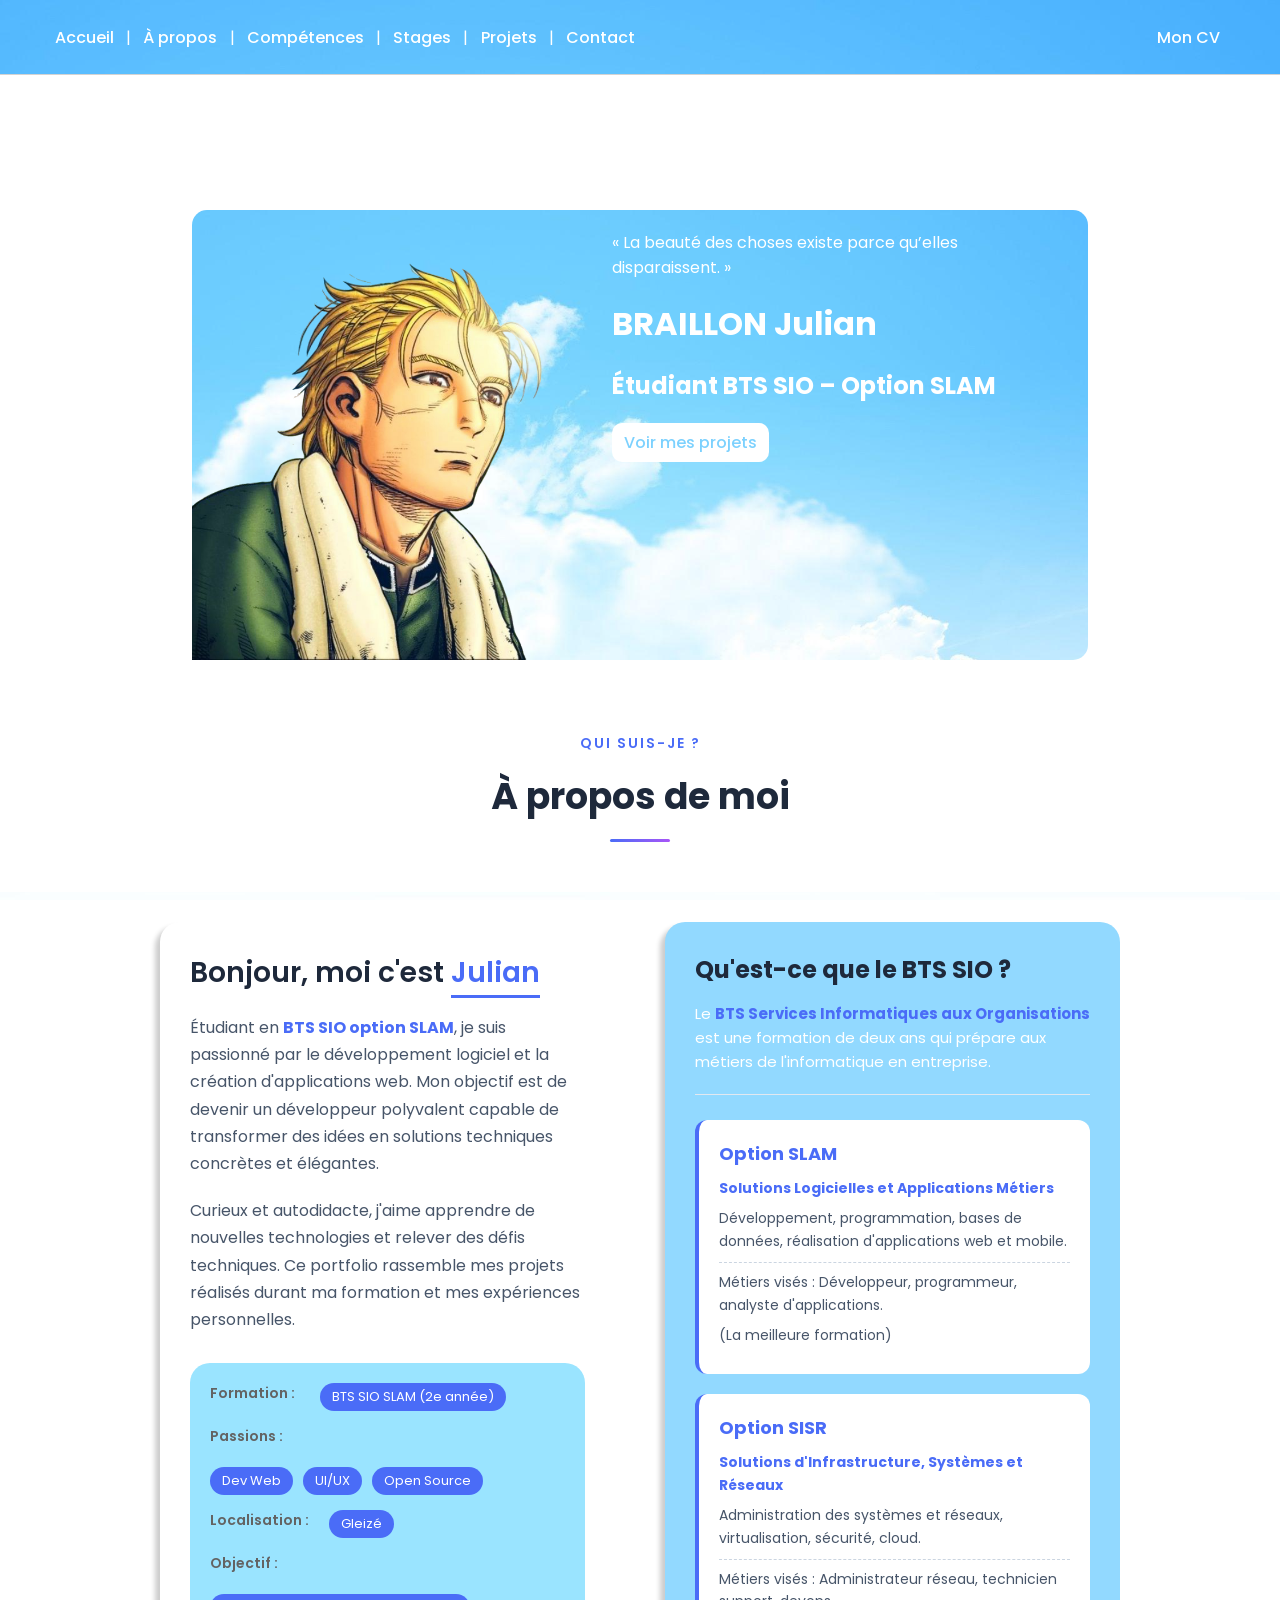
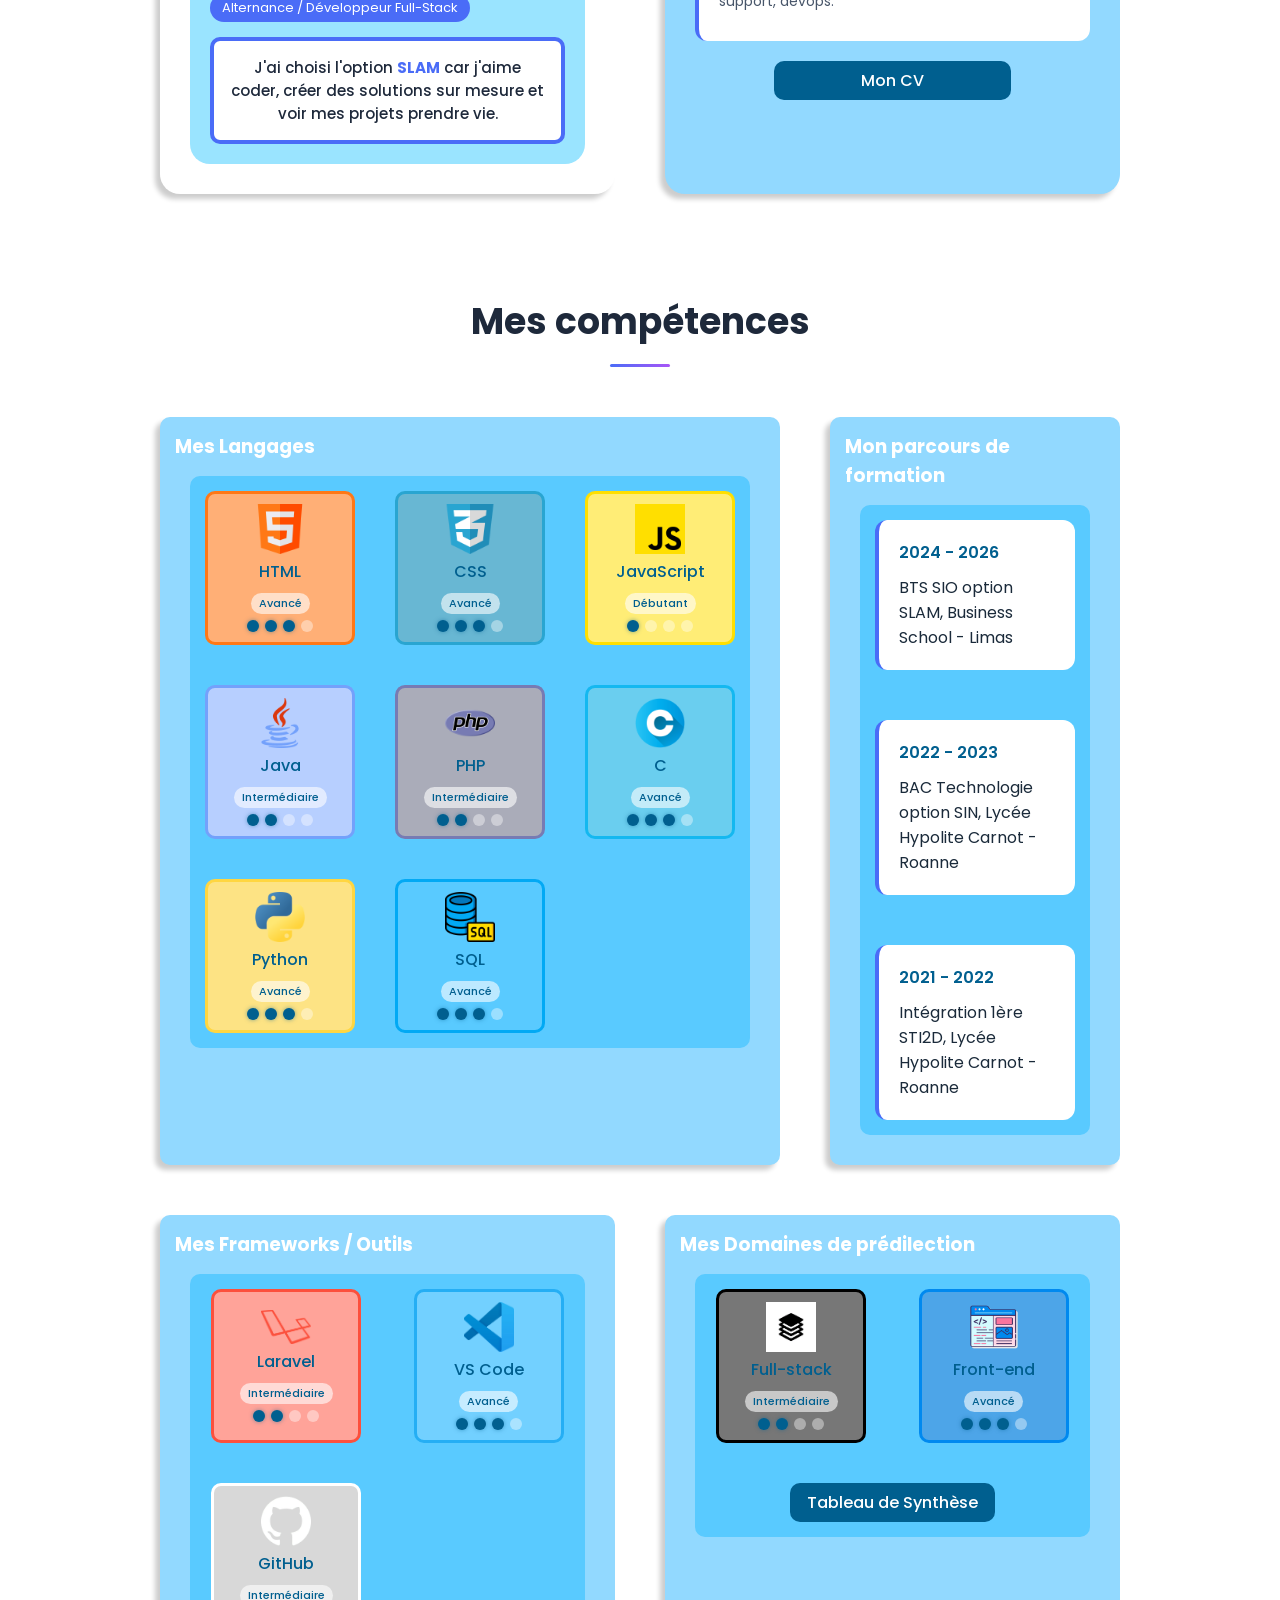
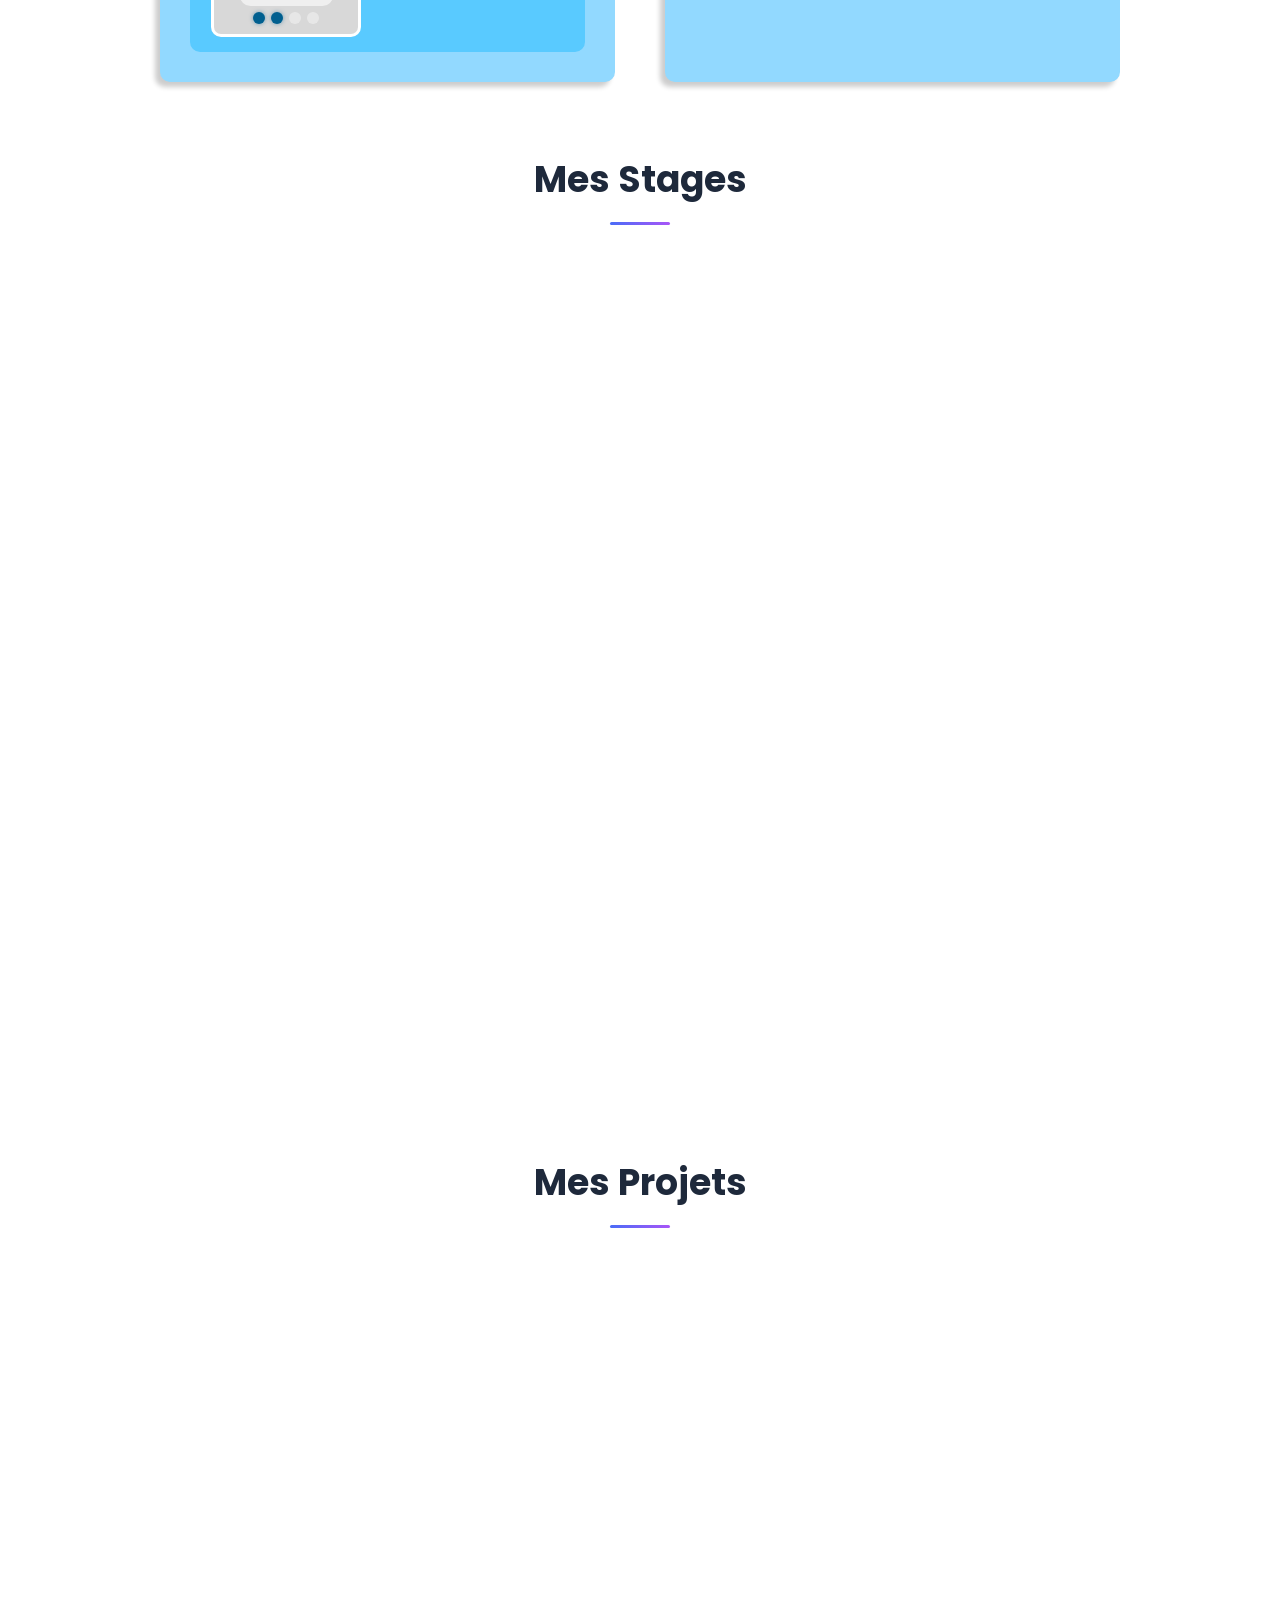
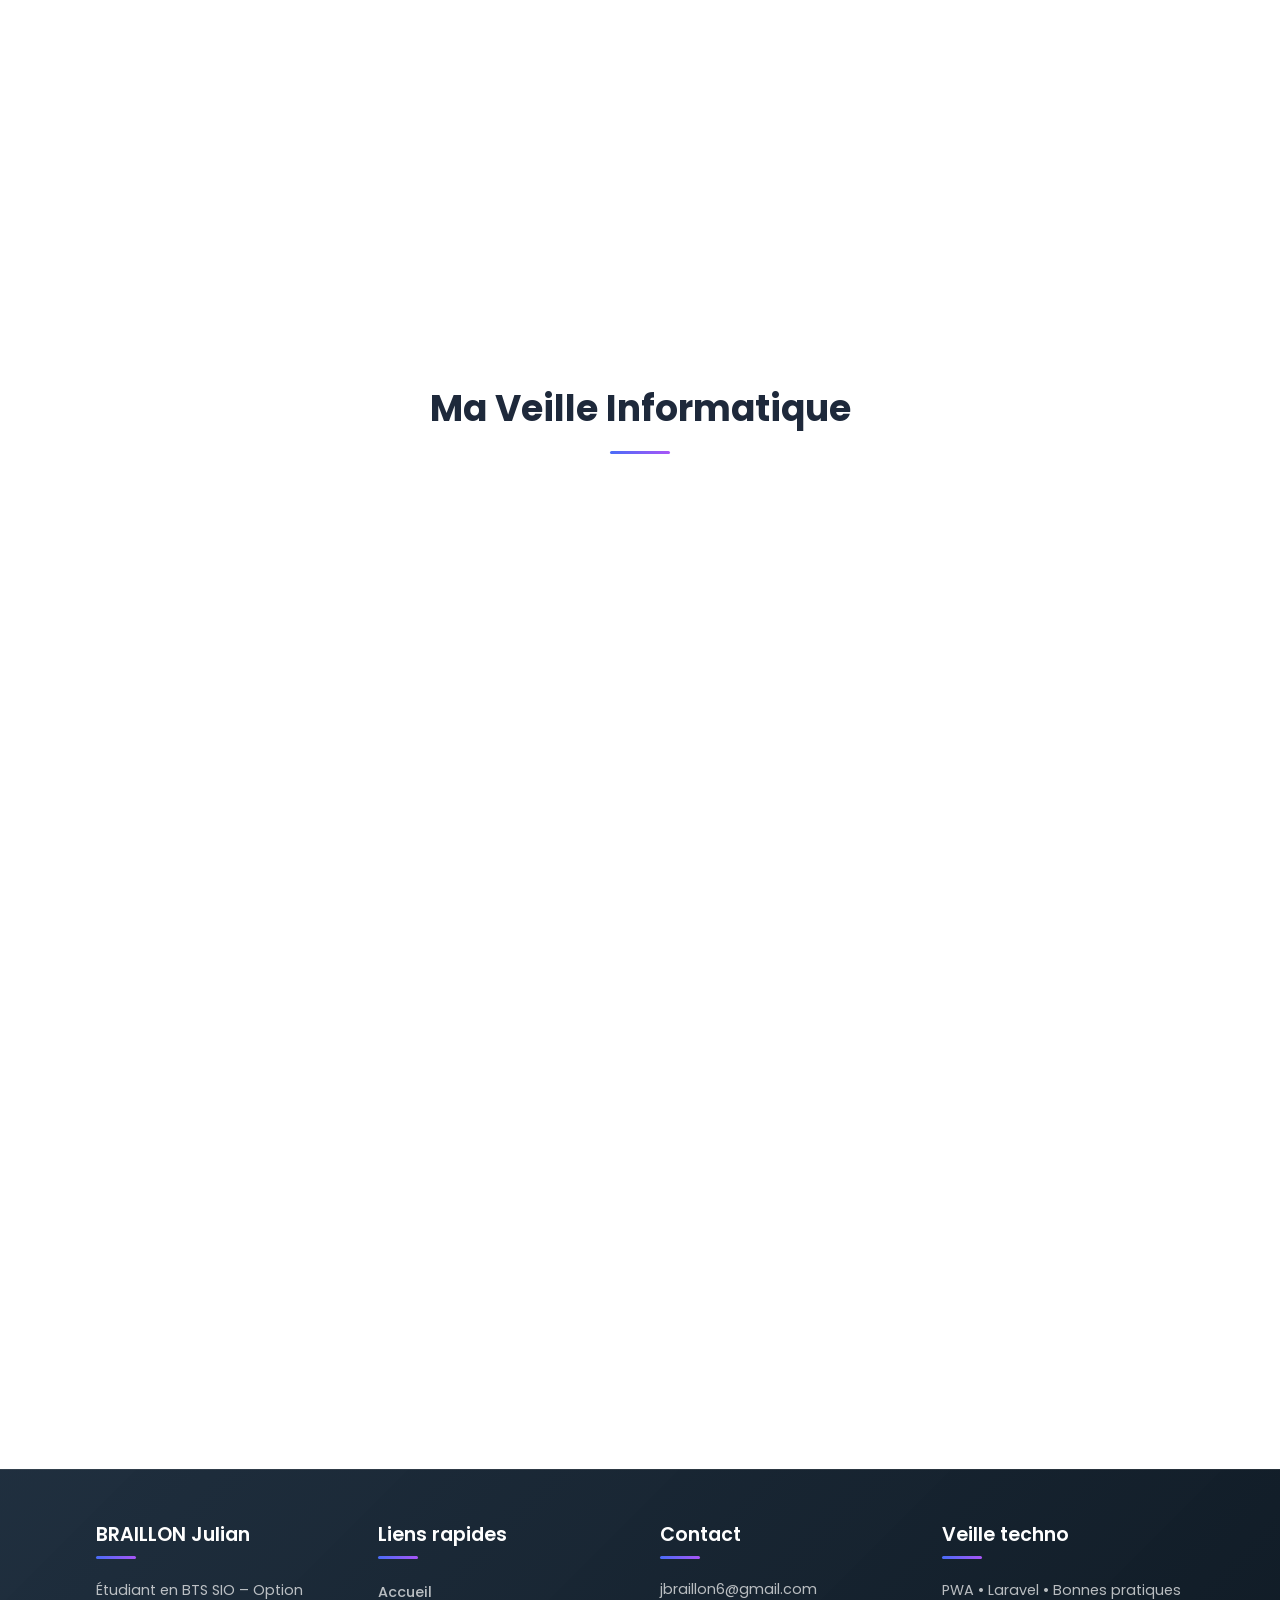
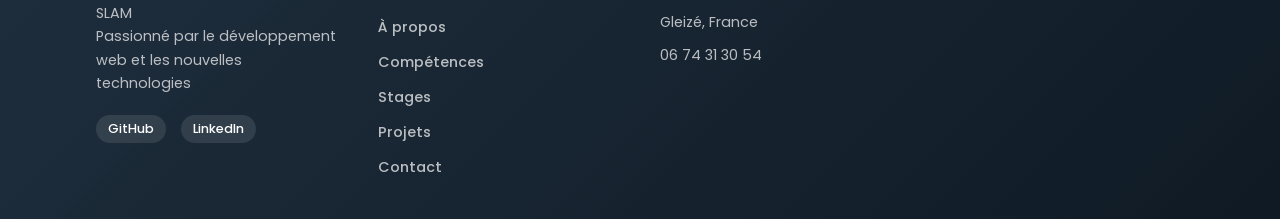
<file: index.html>
<!DOCTYPE html>
<html lang="fr">

<head>
    <meta charset="UTF-8">
    <meta name="viewport" content="width=device-width, initial-scale=1.0">
    <link rel="stylesheet" href="style.css">
    <title>Accueil - Mon Portfolio</title>
</head>
<header>
    <div class="header-div">
        <a href="#section1">Accueil</a>
        <p>|</p>
        <a href="#section2">À propos</a>
        <p>|</p>
        <a href="#section3">Compétences</a>
        <p>|</p>
        <a href="#section4">Stages</a>
        <p>|</p>
        <a href="#section5">Projets</a>
        <p>|</p>
        <a href="#section6">Contact</a>
    </div>
    <div>
        <a href="cv.html" class="CV">Mon CV</a>
    </div>
</header>

<body>
    <div class="div-1" id="section1">
        <div class="div-1-1">
            <img src="img\thorfinn.png" alt="photo de profil" class="thorfinn">
        </div>
        <div class="div-1-2">
            <p>« La beauté des choses existe parce qu’elles disparaissent. »</p>
            <h1>BRAILLON Julian</h1>
            <h2>Étudiant BTS SIO – Option SLAM</h2>
            <a href="#section5">Voir mes projets</a>
        </div>
    </div>
    <section id="a-propos" class="about-section">
        <div class="about-container">
            <div class="section-header">
                <span class="section-badge">Qui suis-je ?</span>
                <h2 class="section-title">À propos de moi</h2>
                <div class="section-divider"></div>
            </div>
        </div>
    </section>
    <div class="div-2" id="section2">
        <div class="div-2-1">
            <div class="about-content">
                <div class="about-text">
                    <h3 class="about-greeting">Bonjour, moi c'est <span class="highlight">Julian</span></h3>
                    <p class="about-description">
                        Étudiant en <strong>BTS SIO option SLAM</strong>, je suis passionné par le développement
                        logiciel
                        et la création d'applications web. Mon objectif est de devenir un développeur polyvalent
                        capable
                        de transformer des idées en solutions techniques concrètes et élégantes.
                    </p>
                    <p class="about-description">
                        Curieux et autodidacte, j'aime apprendre de nouvelles technologies et relever des défis
                        techniques.
                        Ce portfolio rassemble mes projets réalisés durant ma formation et mes expériences
                        personnelles.
                    </p>
                    <div class="about-tags">
                        <div class="tag-group">
                            <span class="tag-label">Formation :</span>
                            <span class="tag-value">BTS SIO SLAM (2e année)</span>
                        </div>
                        <div class="tag-group">
                            <span class="tag-label">Passions :</span>
                            <div class="tag-chips">
                                <span>Dev Web</span>
                                <span>UI/UX</span>
                                <span>Open Source</span>
                            </div>
                        </div>
                        <div class="tag-group">
                            <span class="tag-label">Localisation :</span>
                            <span class="tag-value">Gleizé</span>
                        </div>
                        <div class="tag-group">
                            <span class="tag-label">Objectif :</span>
                            <span class="tag-value">Alternance / Développeur Full-Stack</span>
                        </div>
                        <p class="bts-conclusion">
                            J'ai choisi l'option <strong>SLAM</strong> car j'aime coder, créer des solutions sur mesure
                            et voir mes projets prendre vie.
                        </p>
                    </div>
                </div>
                <div class="bts-card">
                    <h3 class="bts-title">Qu'est-ce que le BTS SIO ?</h3>
                    <p class="bts-description">
                        Le <strong>BTS Services Informatiques aux Organisations</strong> est une formation de deux
                        ans
                        qui prépare aux métiers de l'informatique en entreprise.
                    </p>
                    <div class="bts-options">
                        <div class="option option-slam">
                            <h4>Option SLAM</h4>
                            <p><strong>Solutions Logicielles et Applications Métiers</strong></p>
                            <p>Développement, programmation, bases de données, réalisation d'applications web et
                                mobile.</p>
                            <p class="option-metiers">Métiers visés : Développeur, programmeur, analyste
                                d'applications.</p>
                            <p>(La meilleure formation)</p>
                        </div>
                        <div class="option option-sisr">
                            <h4>Option SISR</h4>
                            <p><strong>Solutions d'Infrastructure, Systèmes et Réseaux</strong></p>
                            <p>Administration des systèmes et réseaux, virtualisation, sécurité, cloud.</p>
                            <p class="option-metiers">Métiers visés : Administrateur réseau, technicien support,
                                devops.</p>
                        </div>
                        <a href="cv.html" style="margin-inline: center;">Mon CV</a>
                    </div>
                </div>
            </div>
        </div>
    </div>
    <div class="div-3" id="section3">
        <div class="div-3-1">
            <div class="section-header">
                <h2 class="section-title">Mes compétences</h2>
                <div class="section-divider"></div>
            </div>
            <div class="div-3-1-1">
                <div class="container">
                    <h3>Mes Langages</h3>
                    <div class="div-3-1-x">
                        <div class="div-3-1-x-x" id="html">
                            <img src="icons/html.png" class="icon" alt="HTML5">
                            <span>HTML</span>
                            <div class="skill-level">
                                <span class="level-label">Avancé</span>
                                <div class="level-dots">
                                    <span class="dot filled"></span>
                                    <span class="dot filled"></span>
                                    <span class="dot filled"></span>
                                    <span class="dot"></span>
                                </div>
                            </div>
                        </div>
                        <div class="div-3-1-x-x" id="css">
                            <img src="icons/text.png" class="icon" alt="CSS3">
                            <span>CSS</span>
                            <div class="skill-level">
                                <span class="level-label">Avancé</span>
                                <div class="level-dots">
                                    <span class="dot filled"></span>
                                    <span class="dot filled"></span>
                                    <span class="dot filled"></span>
                                    <span class="dot"></span>
                                </div>
                            </div>
                        </div>
                        <div class="div-3-1-x-x" id="javascript">
                            <img src="icons/js.png" class="icon" alt="JavaScript">
                            <span>JavaScript</span>
                            <div class="skill-level">
                                <span class="level-label">Débutant</span>
                                <div class="level-dots">
                                    <span class="dot filled"></span>
                                    <span class="dot"></span>
                                    <span class="dot"></span>
                                    <span class="dot"></span>
                                </div>
                            </div>
                        </div>
                        <div class="div-3-1-x-x" id="java">
                            <img src="icons/java.png" class="icon" alt="Java">
                            <span>Java</span>
                            <div class="skill-level">
                                <span class="level-label">Intermédiaire</span>
                                <div class="level-dots">
                                    <span class="dot filled"></span>
                                    <span class="dot filled"></span>
                                    <span class="dot"></span>
                                    <span class="dot"></span>
                                </div>
                            </div>
                        </div>
                        <div class="div-3-1-x-x" id="php">
                            <img src="icons/php.png" class="icon" alt="PHP">
                            <span>PHP</span>
                            <div class="skill-level">
                                <span class="level-label">Intermédiaire</span>
                                <div class="level-dots">
                                    <span class="dot filled"></span>
                                    <span class="dot filled"></span>
                                    <span class="dot"></span>
                                    <span class="dot"></span>
                                </div>
                            </div>
                        </div>
                        <div class="div-3-1-x-x" id="c">
                            <img src="icons/letter-c.png" class="icon" alt="C">
                            <span>C</span>
                            <div class="skill-level">
                                <span class="level-label">Avancé</span>
                                <div class="level-dots">
                                    <span class="dot filled"></span>
                                    <span class="dot filled"></span>
                                    <span class="dot filled"></span>
                                    <span class="dot"></span>
                                </div>
                            </div>
                        </div>
                        <div class="div-3-1-x-x" id="python">
                            <img src="icons/python.png" class="icon" alt="Python">
                            <span>Python</span>
                            <div class="skill-level">
                                <span class="level-label">Avancé</span>
                                <div class="level-dots">
                                    <span class="dot filled"></span>
                                    <span class="dot filled"></span>
                                    <span class="dot filled"></span>
                                    <span class="dot"></span>
                                </div>
                            </div>
                        </div>
                        <div class="div-3-1-x-x" id="sql">
                            <img src="icons/database.png" class="icon" alt="SQL">
                            <span>SQL</span>
                            <div class="skill-level">
                                <span class="level-label">Avancé</span>
                                <div class="level-dots">
                                    <span class="dot filled"></span>
                                    <span class="dot filled"></span>
                                    <span class="dot filled"></span>
                                    <span class="dot"></span>
                                </div>
                            </div>
                        </div>
                    </div>
                </div>
                <div class="parcours">
                    <h3>Mon parcours de formation</h3>
                    <div class="timeline-text">
                        <div class="timeline-item">
                            <span class="timeline-year">2024 - 2026</span>
                            <span class="timeline-desc">BTS SIO option SLAM, Business School - Limas</span>
                        </div>
                        <div class="timeline-item">
                            <span class="timeline-year">2022 - 2023</span>
                            <span class="timeline-desc">BAC Technologie option SIN, Lycée Hypolite Carnot -
                                Roanne</span>
                        </div>
                        <div class="timeline-item">
                            <span class="timeline-year">2021 - 2022 </span>
                            <span class="timeline-desc">Intégration 1ère STI2D, Lycée Hypolite Carnot - Roanne</span>
                        </div>
                    </div>
                </div>
            </div>
            <div class="div-3-2-1">
                <div class="container">
                    <h3>Mes Frameworks / Outils</h3>
                    <div class="div-3-1-2x">
                        <div class="div-3-1-x-x" id="laravel">
                            <img src="icons/laravel-1.png" class="icon" alt="Laravel">
                            <span>Laravel</span>
                            <div class="skill-level">
                                <span class="level-label">Intermédiaire</span>
                                <div class="level-dots">
                                    <span class="dot filled"></span>
                                    <span class="dot filled"></span>
                                    <span class="dot"></span>
                                    <span class="dot"></span>
                                </div>
                            </div>
                        </div>
                        <div class="div-3-1-x-x" id="vs">
                            <img src="icons/code-stable.png" class="icon" alt="Visual Studio Code">
                            <span>VS Code</span>
                            <div class="skill-level">
                                <span class="level-label">Avancé</span>
                                <div class="level-dots">
                                    <span class="dot filled"></span>
                                    <span class="dot filled"></span>
                                    <span class="dot filled"></span>
                                    <span class="dot"></span>
                                </div>
                            </div>
                        </div>
                        <div class="div-3-1-x-x" id="github">
                            <img src="icons/github-white-icon.png" class="icon" alt="GitHub">
                            <span>GitHub</span>
                            <div class="skill-level">
                                <span class="level-label">Intermédiaire</span>
                                <div class="level-dots">
                                    <span class="dot filled"></span>
                                    <span class="dot filled"></span>
                                    <span class="dot"></span>
                                    <span class="dot"></span>
                                </div>
                            </div>
                        </div>
                    </div>
                </div>
                <div class="container">
                    <h3>Mes Domaines de prédilection</h3>
                    <div class="div-3-1-2x">
                        <div class="div-3-1-x-x" id="fullstack">
                            <img src="icons/fullstack.png" class="icon" alt="Full-stack">
                            <span>Full-stack</span>
                            <div class="skill-level">
                                <span class="level-label">Intermédiaire</span>
                                <div class="level-dots">
                                    <span class="dot filled"></span>
                                    <span class="dot filled"></span>
                                    <span class="dot"></span>
                                    <span class="dot"></span>
                                </div>
                            </div>
                        </div>
                        <div class="div-3-1-x-x" id="frontend">
                            <img src="icons/front.png" class="icon" alt="Front-end">
                            <span>Front-end</span>
                            <div class="skill-level">
                                <span class="level-label">Avancé</span>
                                <div class="level-dots">
                                    <span class="dot filled"></span>
                                    <span class="dot filled"></span>
                                    <span class="dot filled"></span>
                                    <span class="dot"></span>
                                </div>
                            </div>
                        </div>
                        <a href="grilleDeCompetences.html" style="margin-inline: center;">Tableau de Synthèse</a>
                    </div>
                </div>
            </div>
        </div>
    </div>
    <div class="section-header" id="section4">
        <h2 class="section-title">Mes Stages</h2>
        <div class="section-divider"></div>
    </div>
    <div class="gros-stages">
        <div class="div-stages">
            <div class="stage">
                <h3>Stage 1re année – RougeVert Communication</h3>
                <p class="dates">26/05/25 au 27/06/25</p>
                <ul>
                    <li>Création et intégration de pages web avec WordPress et Elementor</li>
                    <li>Personnalisation de sites (design, mise en page, UX)</li>
                    <li>Mise en place de fonctionnalités (pop-up, formulaires, interactions)</li>
                    <li>Modification, MàJ et maintenance de sites existants</li>
                    <li>Utilisation d’un CMS et découverte de nouveaux outils</li>
                    <li>Échanges avec l’équipe / compréhension des besoins clients</li>
                </ul>
            </div>
            <div class="stage">
                <h3>Stage 2e année – Domaine des Bruyères</h3>
                <p class="dates">05/02/26 au 13/03/26</p>
                <ul>
                    <li>Personnalisation de sites (design, mise en page, UX)</li>
                    <li>Conception du site web (maquettes, structure, UX)</li>
                    <li>Développement d’un site de vente de vin avec système de réservation</li>
                    <li>Mise en place et gestion de la base de données (sqlite)</li>
                    <li>Développement des fonctionnalités (formulaire, gestion des réservations)</li>
                    <li>Échanges avec le client et suivi du projet</li>
                </ul>
            </div>
        </div>
    </div>
    <div class="section-header" id="section5">
        <h2 class="section-title">Mes Projets</h2>
        <div class="section-divider"></div>
    </div>
    <div class="div-4">
        <div class="div-4-1">
            <div class="projets">
                <div class="project-content">
                    <h3>Site web - Domaine des Bruyères</h3>
                    <img src="img/ddb.png" alt="Image Domaine des Bruyères" class="img-projet">
                    <p>
                        Réalisation d’un <span>site web vitrine</span> pour le Domaine des Bruyères, avec une approche
                        <span>minimaliste</span> et moderne. Ce projet m’a permis de travailler une interface
                        <span>claire et intuitive</span>, tout en améliorant mes compétences en
                        <span>HTML, CSS et JavaScript</span>. J’ai également porté une attention particulière au
                        <span>responsive</span> et à l’<span>expérience utilisateur</span>.
                    </p>
                    <span>HTML • CSS • JS</span>
                </div>
            </div>
            <div class="projets">
                <div class="project-content">
                    <h3>Site web - DCS Games</h3>
                    <img src="img/projetDCS.png" alt="Image Domaine des Bruyères" class="img-projet">
                    <p>
                        Participation au concours <span>DCS Games</span>, réunissant plusieurs écoles de la région
                        lyonnaise.
                        J’y ai représenté la <span>Business School de Villefranche-sur-Saône</span> à travers la
                        réalisation
                        d’un <span>site web</span> respectant un cahier des charges précis.
                        Ce projet, développé en <span>PHP</span> avec une <span>base de données</span>, a été présenté
                        devant un jury,
                        ce qui m’a permis de travailler à la fois la technique et la présentation d’un projet.
                    </p>
                    <span>php • sqlite • JS • CSS</span>
                </div>
            </div>
        </div>
    </div>
    <div class="section-header">
        <h2 class="section-title">Ma Veille Informatique</h2>
        <div class="section-divider"></div>
    </div>
    <div class="gros-veille">
        <div class="div-veille">
            <div class="veille-content">
                <h2>Veille informatique</h2>
                <p class="sous-titre">Suivre l’évolution technologique pour rester compétent</p>
                <h3>Qu'est-ce que la veille informatique ?</h3>
                <p>
                    La veille informatique consiste à <span>surveiller, collecter et analyser</span> les évolutions
                    technologiques, les nouvelles versions de frameworks, les bonnes pratiques de sécurité,
                    ou encore les tendances du développement web et applicatif.
                </p>
                <p>
                    Elle peut porter sur : les langages, les frameworks, les vulnérabilités, les outils, etc...
                </p>
                <h3>Pourquoi c’est important en BTS SIO ?</h3>
                <ul>
                    <li>Ne pas être <span>obsolète</span> à la sortie du diplôme</li>
                    <li>Anticiper les <span>évolutions</span> des technologies utilisées en entreprise</li>
                    <li>Gagner en <span>autonomie</span> et en capacité d’adaptation</li>
                    <li>Préparer les futures certifications (exemple : changement de version PHP, Laravel, etc.)</li>
                    <li>Être plus <span>crédible</span> lors des entretiens et en stage</li>
                </ul>
                <h3>Ma veille technologique pendant ma formation</h3>
                <ul>
                    <li><strong>Sujet suivi :</strong> <span>Progressive Web Apps (PWA)</span> – Diaporama réalisé et
                        présenté</li>
                    <li><strong>Outil utilisé:</strong>
                        J’utilise Google Alerts pour suivre les nouveautés liées aux Progressive Web Apps (PWA) et
                        aux technologies web.
                    </li>
                    <li><strong>Exemple de résultat :</strong> ajout et généralisation des “Protocol Handlers” pour les
                        Progressive Web Apps en 2024, permettant d’ouvrir automatiquement une PWA depuis des liens
                        externes et de mieux l’intégrer au système</li>
                </ul>
                <h3>Bénéfices pour mon projet professionnel</h3>
                <p>
                    Cette pratique me permet de renforcer mes compétences en développement web et de rester en veille
                    sur des technologies actuelles comme les Progressive Web Apps (PWA).
                    Maîtriser ce type d’outils constitue un réel avantage, car les solutions web modernes sont de plus
                    en plus utilisées en entreprise.
                </p>
            </div>
        </div>
    </div>
    <footer class="footer">
        <div class="footer-container">
            <div class="footer-row">
                <div class="footer-col">
                    <h3>BRAILLON Julian</h3>
                    <p>Étudiant en BTS SIO – Option SLAM<br>Passionné par le développement web et les nouvelles
                        technologies</p>
                    <div class="footer-social">
                        <a href="https://github.com/JulianBraillon" class="social-link">GitHub</a>
                        <a href="https://www.linkedin.com/in/julian-braillon-7a9061297/" class="social-link">LinkedIn</a>
                    </div>
                </div>
                <div class="footer-col">
                    <h3>Liens rapides</h3>
                    <ul class="footer-links">
                        <li><a href="#section1">Accueil</a></li>
                        <li><a href="#section2">À propos</a></li>
                        <li><a href="#section3">Compétences</a></li>
                        <li><a href="#section4">Stages</a></li>
                        <li><a href="#section5">Projets</a></li>
                        <li><a href="#section6">Contact</a></li>
                    </ul>
                </div>
                <div class="footer-col">
                    <h3>Contact</h3>
                    <ul class="footer-contact">
                        <li>jbraillon6@gmail.com</li>
                        <li>Gleizé, France</li>
                        <li>06 74 31 30 54</li>
                    </ul>
                </div>
                <div class="footer-col">
                    <h3>Veille techno</h3>
                    <p>PWA • Laravel • Bonnes pratiques</p>
                </div>
            </div>
        </div>
    </footer>
    <script>
        (function () {
            // Éléments à animer (on ajoute .div-1-1 pour la photo de Thorfinn)
            const elementsToReveal = document.querySelectorAll(
                '.about-section, .div-3, .div-4, .gros-stages .div-stages, .gros-veille .div-veille, ' +
                '.div-3-1-1 > *, .div-3-2-1 > *, .projets, .stage, .veille-content, ' +
                '.div-1 .div-1-2, .div-2 .about-content, .div-1-1'
            );

            elementsToReveal.forEach(el => {
                el.classList.add('scroll-reveal');
            });

            // Petites cartes avec léger délai (compétences, projets, etc.)
            const gridItems = document.querySelectorAll('.div-3-1-x-x, .project-content, .timeline-item, .tag-group, .option');
            gridItems.forEach(el => {
                el.classList.add('scroll-reveal', 'scroll-reveal-delayed');
            });

            const observer = new IntersectionObserver((entries) => {
                entries.forEach(entry => {
                    if (entry.isIntersecting) {
                        entry.target.classList.add('visible');
                        observer.unobserve(entry.target);
                    }
                });
            }, {
                threshold: 0.15,
                rootMargin: "0px 0px -50px 0px"
            });

            document.querySelectorAll('.scroll-reveal').forEach(el => {
                observer.observe(el);
            });

            // ===== AJOUT : cascade photo → texte =====
            const photo = document.querySelector('.div-1-1');
            if (photo) photo.classList.add('delay-0');

            const texteAccueil = document.querySelector('.div-1 .div-1-2');
            if (texteAccueil) texteAccueil.classList.add('delay-0-1');
        })();
    </script>
</body>

</html>
</file>
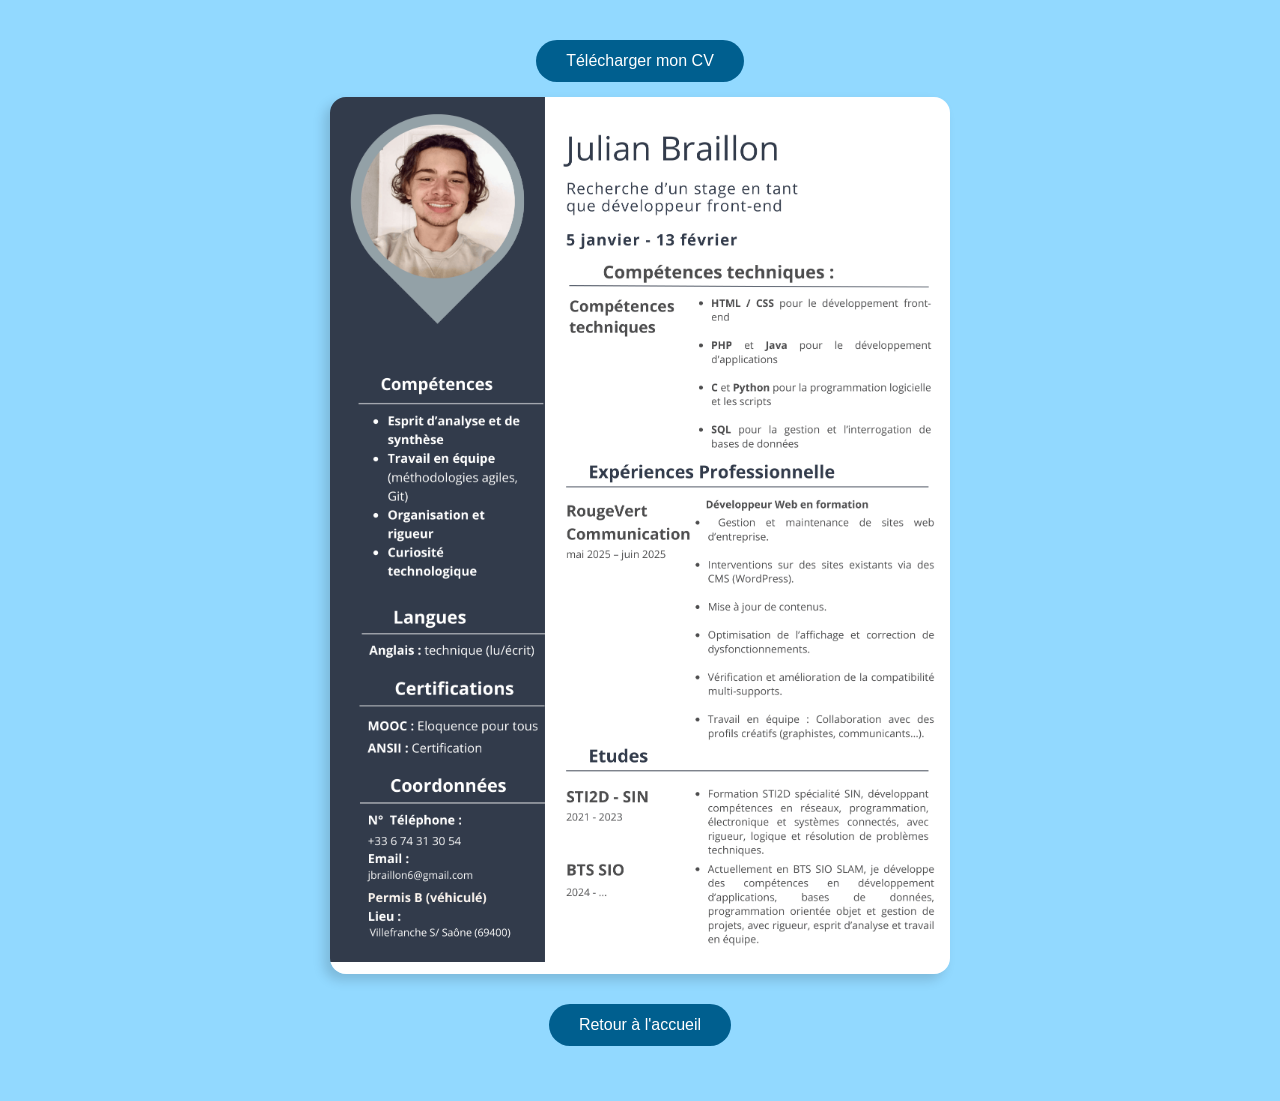
<file: cv.html>
<!DOCTYPE html>
<html lang="fr">

<head>
    <meta charset="UTF-8">
    <title>CV - Julian BRAILLON</title>
    <style>
        * {
            margin: 0;
            padding: 0;
            box-sizing: border-box;
        }

        body {
            font-family: 'Poppins', sans-serif;
            background: #92d9ff;
            min-height: 100vh;
            display: flex;
            justify-content: center;
            align-items: center;
            flex-direction: column;
            padding: 40px 20px;
        }

        img {
            width: 50%;
            border-radius: 16px;
            box-shadow: -6px 6px 12px rgba(0, 0, 0, 0.15);
            margin-bottom: 30px;
        }

        a {
            background-color: #005f8f;
            color: white;
            padding: 10px 28px;
            border-radius: 30px;
            font-weight: 500;
            text-decoration: none;
            transition: all 0.2s ease;
            border: 2px solid transparent;
            margin-bottom: 15px;
        }

        a:hover {
            background-color: white;
            color: #005f8f;
            border-color: #005f8f;
        }

        .back-link {
            background-color: transparent;
            color: #005f8f;
            border: 2px solid #005f8f;
            margin-top: 10px;
        }

        .back-link:hover {
            background-color: #005f8f;
            color: white;
            border-color: #005f8f;
        }
    </style>
</head>

<body>
    <a href="img/CV.png" download="BRAILLON_Julian_CV.png">Télécharger mon CV</a>
    <img src="img/CV.png" alt="Mon CV">
    <a href="index.html">Retour à l'accueil</a>
</body>

</html>
</file>
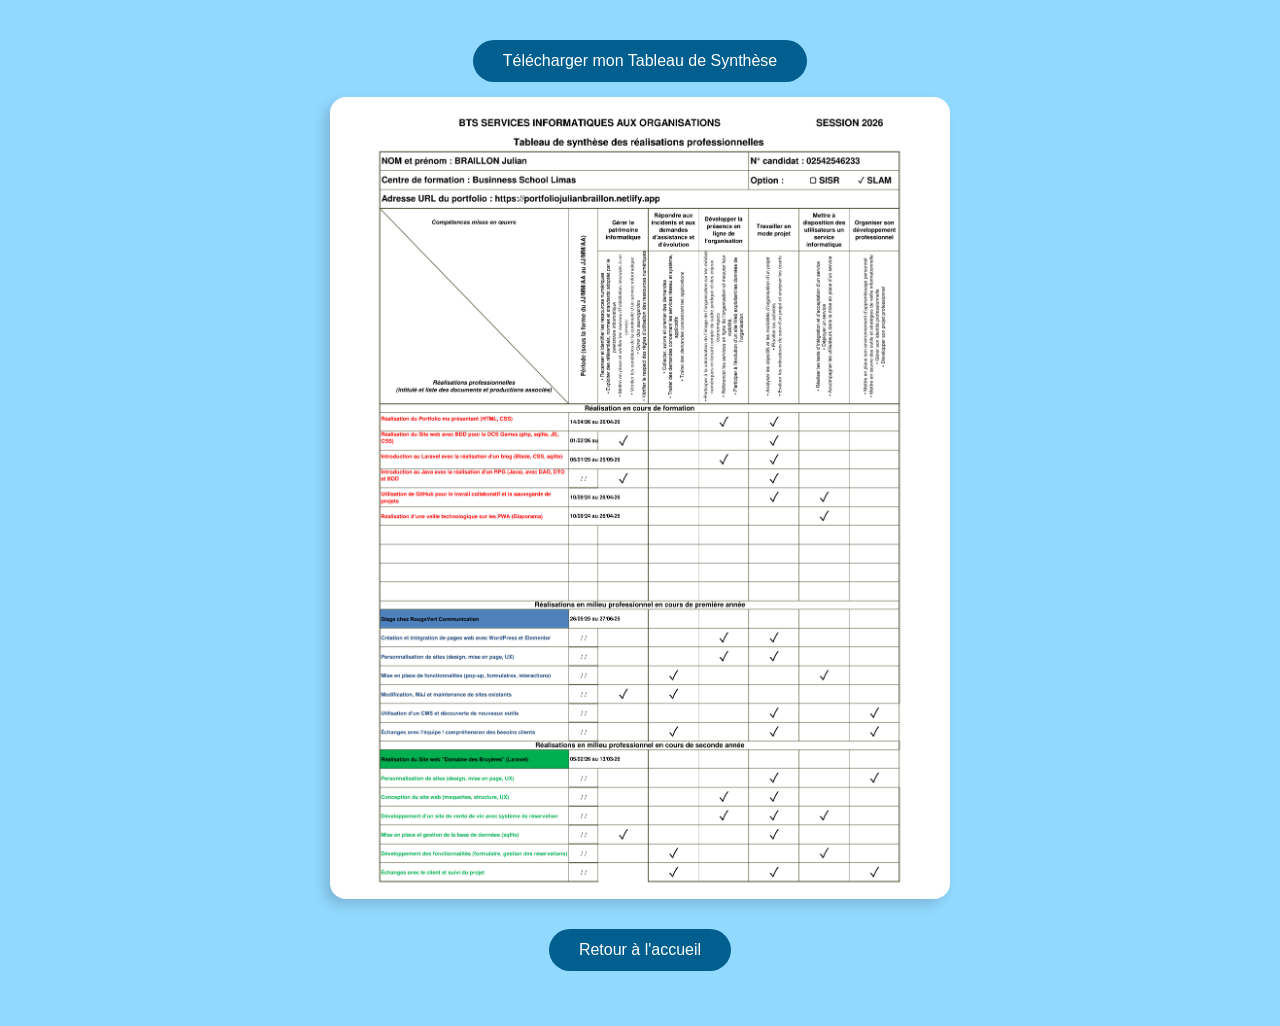
<file: grilleDeCompetences.html>
<!DOCTYPE html>
<html lang="fr">

<head>
    <meta charset="UTF-8">
    <title>CV - Julian BRAILLON</title>
    <style>
        * {
            margin: 0;
            padding: 0;
            box-sizing: border-box;
        }

        body {
            font-family: 'Poppins', sans-serif;
            background: #92d9ff;
            min-height: 100vh;
            display: flex;
            justify-content: center;
            align-items: center;
            flex-direction: column;
            padding: 40px 20px;
        }

        img {
            width: 50%;
            border-radius: 16px;
            box-shadow: -6px 6px 12px rgba(0, 0, 0, 0.15);
            margin-bottom: 30px;
        }

        a {
            background-color: #005f8f;
            color: white;
            padding: 10px 28px;
            border-radius: 30px;
            font-weight: 500;
            text-decoration: none;
            transition: all 0.2s ease;
            border: 2px solid transparent;
            margin-bottom: 15px;
        }

        a:hover {
            background-color: white;
            color: #005f8f;
            border-color: #005f8f;
        }

        .back-link {
            background-color: transparent;
            color: #005f8f;
            border: 2px solid #005f8f;
            margin-top: 10px;
        }

        .back-link:hover {
            background-color: #005f8f;
            color: white;
            border-color: #005f8f;
        }
    </style>
</head>

<body>
    <a href="img/tableauDeSynthese.png" download="BRAILLON_Julian_CV.png">Télécharger mon Tableau de Synthèse</a>
    <img src="img/tableauDeSynthese.png" alt="Mon CV">
    <a href="index.html">Retour à l'accueil</a>
</body>

</html>
</file>
<file: style.css>
@import url('https://fonts.googleapis.com/css2?family=Poppins:wght@400;500;600;700&display=swap');
@import url('https://fonts.googleapis.com/css2?family=News+Cycle:wght@400;700&display=swap');

* {
    margin: 0;
    padding: 0;
    box-sizing: border-box;
    font-family: 'Poppins', sans-serif;
    color: white;
}

html {
  scroll-behavior: smooth;
}

header {
    width: 100%;
    height: 75px;
    display: flex;
    justify-content: space-between;
    align-items: center;
    padding: 0px 50px 0px 50px;
    border-bottom: 1px solid lightgrey;
    background-image: url("img/ciel 3.jpg");
    background-attachment: fixed;
    background-size: cover;
}

.header-div {
    display: flex;
    justify-content: space-between;
    align-items: center;
    width: 50%;
}

a {
    text-decoration: none;
    font-weight: 500;
    color: white;
    padding: 5px;
    transition: all 0.3s;
}

.header-div p {
    color: white;
}

.CV {
    padding: 5px 10px 5px 10px;
    transition: all 0.3s;
}

.CV:hover,
a:hover {
    background-color: #92d9ff;
    color: white;
    border-radius: 10px;
}

.div-1 {
    background-image: url("img/ciel 3.jpg");
    background-size: cover;
    background-attachment: fixed;
    border-radius: 15px;
    width: 70%;
    height: 50vh;
    margin-top: 15vh;
    margin-inline: auto;
    display: flex;
    justify-content: space-between;
}

.thorfinn {
    width: 420px;
}

.div-1-1 {
    display: flex;
    justify-content: end;
    align-items: end;
}

.div-1-2 {
    display: flex;
    flex-direction: column;
    align-items: start;
    margin-top: 20px;
    gap: 20px;
    margin-right: 70px;
}

.div-1-2 a {
    background-color: white;
    color: #7cd1fe;
    padding: 5px 10px 5px 10px;
    border-radius: 10px;
    border: 2px solid rgba(255, 255, 255, 0);
}

.div-1-2 a:hover {
    background-color: #7cd1fe;
    color: white;
    border-radius: 10px;
    border: 2px solid white;
}

.about-section {
    background-color: transparent;
}

strong {
    color: #4a6cf7;
}

.about-tags {
    margin-top: 30px;
    display: flex;
    flex-direction: column;
    gap: 15px;
    background-color: #9ae4ff;
    padding: 20px;
    border-radius: 20px;
}

.tag-group {
    display: flex;
    align-items: flex-start;
    gap: 20px;
    flex-wrap: wrap;
}

.tag-label {
    min-width: 90px;
    font-weight: 600;
    color: rgb(99, 99, 99);
    font-size: 14px;
}

.tag-value {
    background: #4a6cf7;
    padding: 4px 12px;
    border-radius: 20px;
    font-size: 13px;
}

.tag-chips {
    display: flex;
    flex-wrap: wrap;
    gap: 10px;
}

.tag-chips span {
    background: #4a6cf7;
    padding: 4px 12px;
    border-radius: 20px;
    font-size: 13px;
}

.about-text {
    background-color: white;
    padding: 30px;
    border-radius: 20px;
    box-shadow: -5px 5px 5px rgba(0, 0, 0, 0.2);
}

.about-container {
    max-width: 1200px;
    margin: 0 auto;
}

.section-header {
    text-align: center;
    margin-bottom: 50px;
    margin-top: 70px;
    background-color: transparent;
}

.section-badge {
    display: inline-block;
    font-size: 14px;
    font-weight: 600;
    color: #4a6cf7;
    text-transform: uppercase;
    letter-spacing: 2px;
    margin-bottom: 15px;
}

.section-title {
    font-size: 36px;
    font-weight: 700;
    color: #1e293b;
    margin-bottom: 15px;
    background-color: transparent;
}

.section-divider {
    width: 60px;
    height: 3px;
    background: linear-gradient(90deg, #4a6cf7, #a855f7);
    margin: 0 auto;
    border-radius: 2px;
}

.about-content {
    display: grid;
    grid-template-columns: 1fr 1fr;
    gap: 50px;
}

.about-greeting {
    font-size: 28px;
    font-weight: 600;
    color: #1e293b;
    margin-bottom: 20px;
}

.highlight {
    color: #4a6cf7;
    border-bottom: 3px solid #4a6cf7;
    padding-bottom: 3px;
}

.about-description {
    font-size: 16px;
    color: #475569;
    line-height: 1.7;
    margin-bottom: 20px;
}

.bts-card {
    background: #92d9ff;
    border-radius: 20px;
    padding: 30px;
    box-shadow: -5px 5px 5px rgba(0, 0, 0, 0.2);
}

.bts-title {
    font-size: 24px;
    font-weight: 700;
    color: #1e293b;
    margin-bottom: 15px;
}

.bts-description {
    font-size: 15px;
    line-height: 1.6;
    margin-bottom: 25px;
    padding-bottom: 20px;
    border-bottom: 1px solid #e2e8f0;
}

.bts-options {
    display: flex;
    flex-direction: column;
    gap: 20px;
    margin-bottom: 25px;
}

.bts-options a:hover {
    background-color: white;
    color: #005f8f;
    border: 2px solid #005f8f;
}

.bts-options a {
    background-color: #005f8f;
    border-radius: 10px;
    padding: 5px 15px;
    transition: all 0.3s;
    border: 2px solid transparent;
    width: 60%;
    margin-inline: auto;
    text-align: center;
}

.option {
    padding: 20px;
    border-radius: 12px;
    border-left: 4px solid #4a6cf7;
}

.option-slam,
.option-sisr {
    background-color: white;
}

.option h4 {
    font-size: 18px;
    font-weight: 700;
    margin-bottom: 10px;
}

.option-slam h4,
.option-sisr h4 {
    color: #4a6cf7;
}

.option p {
    font-size: 14px;
    color: #475569;
    line-height: 1.6;
    margin-bottom: 8px;
}

.option-metiers {
    font-size: 13px;
    color: #64748b;
    margin-top: 10px;
    padding-top: 8px;
    border-top: 1px dashed #cbd5e1;
}

.bts-conclusion {
    font-size: 15px;
    font-weight: 500;
    color: #1e293b;
    padding: 15px;
    background-color: white;
    border-radius: 10px;
    text-align: center;
    border: 4px solid #4a6cf7;
}

.div-2 {
    background-image: url("img/ciel 3.jpg");
    background-attachment: fixed;
    background-size: cover;
    display: flex;
    justify-content: center;
    align-items: center;
}

.div-2-1 {
    width: 75%;
    margin: 30px;
}

.div-3 {
    display: flex;
    justify-content: center;
    align-items: center;
}

.div-3-1 {
    width: 75%;
    min-height: 80vh;
    margin-inline: auto;
    border-radius: 10px;
}

.div-3-1-x {
    display: grid;
    grid-template-columns: repeat(3, 1fr);
    gap: 40px;
    background-color: #59caff;
    border-radius: 10px;
    padding: 15px;
    margin: 15px;
}

.div-3-1-2x {
    display: grid;
    grid-template-columns: repeat(2, 1fr);
    gap: 40px;
    background-color: #59caff;
    border-radius: 10px;
    padding: 15px;
    margin: 15px;
}

.div-3-1-2x a {
    background-color: #005f8f;
    border-radius: 10px;
    grid-column: span 2;
    justify-self: center;
    padding: 5px 15px;
    transition: all 0.3s;
    border: 2px solid transparent;
}

.div-3-1-2x a:hover {
    background-color: white;
    color: #005f8f;
    border: 2px solid #005f8f;
}

.div-3-1-1 {
    display: grid;
    grid-template-columns: 2fr 1fr;
    gap: 50px;
    margin-bottom: 50px;
}

.div-3-2-1 {
    display: grid;
    grid-template-columns: 1fr 1fr;
    gap: 50px;
}

.parcours {
    background-color: #92d9ff;
    border-radius: 10px;
    padding: 15px;
    box-shadow: -5px 5px 5px rgba(0, 0, 0, 0.2);
}

.timeline-text {
    background-color: #59caff;
    border-radius: 10px;
    padding: 15px;
    margin: 15px;
    display: flex;
    flex-direction: column;
    gap: 50px;
    justify-content: space-between;
}

.timeline-item {
    display: flex;
    flex-direction: column;
    justify-content: space-between;
    gap: 10px;
    padding: 20px;
    border-radius: 12px;
    border-left: 4px solid rgb(74, 108, 247);
    background-color: white;
}

.timeline-year {
    font-weight: 600;
    color: #005f8f;
    min-width: 120px;
}

.timeline-desc {
    color: #1a2a3a;
}

.div-3-1-x-x {
    display: flex;
    justify-content: center;
    align-items: center;
    flex-direction: column;
    gap: 5px;
    padding: 10px;
    border-radius: 10px;
    width: 150px;
    margin-inline: auto;
    transition: all 0.4s;
}

.icon {
    width: 50px;
}

.div-3-1-x-x span {
    color: #005f8f;
    transition: all 0.3s;
    font-weight: 500;
}

.div-3-1-x-x:hover {
    transform: rotate(3deg) scale(1.03);
    color: black;
}

.div-3-1-x-x:hover span {
    color: #000000ad;
}

.container {
    background-color: #92d9ff;
    border-radius: 10px;
    padding: 15px;
    box-shadow: -5px 5px 5px rgba(0, 0, 0, 0.2);
}

.skill-level {
    text-align: center;
}

.level-label {
    font-size: 11px;
    color: #003f5f;
    background-color: rgba(255, 255, 255, 0.6);
    padding: 2px 8px;
    border-radius: 20px;
    display: inline-block;
    margin-bottom: 6px;
    font-weight: 600;
}

.level-dots {
    display: flex;
    gap: 6px;
    justify-content: center;
    align-items: center;
}

.dot {
    width: 12px;
    height: 12px;
    border-radius: 50%;
    background-color: rgba(255, 255, 255, 0.4);
    transition: all 0.2s;
}

.dot.filled {
    background-color: #005f8f;
    box-shadow: 0 0 4px rgba(0, 95, 143, 0.5);
}

#html {
    background-color: #ffaf76;
    border: 3px solid #FF7816;
}

#html:hover {
    background-color: #fecaa5;
    border: 3px solid #ffa260;
}

#css {
    background-color: #68b7d3;
    border: 3px solid #29A5D1;
}

#css:hover {
    background-color: #a4c3ce;
    border: 3px solid #95c6d8;
}

#javascript {
    background-color: #ffed76;
    border: 3px solid #FFDF00;
}

#javascript:hover {
    background-color: #faf0b4;
    border: 3px solid #fae975;
}

#java {
    background-color: #b7cfff;
    border: 3px solid #73A1FB;
}

#java:hover {
    background-color: #dbe6fe;
    border: 3px solid #bcd2fe;
}

#php {
    background-color: #aaacb9;
    border: 3px solid #777BB3;
}

#php:hover {
    background-color: #dbdbdd;
    border: 3px solid #a4a5b7;
}

#c {
    background-color: #6aceef;
    border: 3px solid #14B8F0;
}

#c:hover {
    background-color: #b2dae7;
    border: 3px solid #93e4ff;
}

#sql {
    background-color: #59caff;
    border: 3px solid #02A9F4;
}

#sql:hover {
    background-color: #b7e8ff;
    border: 3px solid #77d3fe;
}

#laravel {
    background-color: #ffa399;
    border: 3px solid #FC503D;
}

#laravel:hover {
    background-color: #ffd2ce;
    border: 3px solid #ffa197;
}

#python {
    background-color: #fde384;
    border: 3px solid #FFD641;
}

#python:hover {
    background-color: #ffefb7;
    border: 3px solid #ffe78f;
}

#vs {
    background-color: #72d0ff;
    border: 3px solid #25AEF4;
}

#vs:hover {
    background-color: #bee9ff;
    border: 3px solid #8fdaff;
}

#github {
    background-color: #d8d8d8;
    border: 3px solid #ffffff;
}

#github:hover {
    background-color: #7a7979;
    border: 3px solid #4f4f4f;
}

#fullstack {
    background-color: #777777;
    border: 3px solid #000000;
}

#fullstack:hover {
    background-color: #c4c4c4;
    border: 3px solid #7a7a7a;
}

#frontend {
    background-color: #4da5e8;
    border: 3px solid #0089EF;
}

#frontend:hover {
    background-color: #9ec6e5;
    border: 3px solid #85c7f9;
}

.div-4 {
    width: 100%;
    display: flex;
    justify-content: center;
    align-items: center;
}

.div-4-1 {
    width: 75%;
    padding: 30px;
    display: grid;
    grid-template-columns: repeat(2, 1fr);
    gap: 40px;
    background-color: rgba(255, 255, 255, 0.9);
    border-radius: 20px;
    backdrop-filter: blur(2px);
    background-color: #92d9ff;
    box-shadow: 0 10px 30px rgba(0, 0, 0, 0.15);
}

.div-4-1 a {
    grid-column: span 2;
    justify-self: center;
    margin-top: 20px;
    text-align: center;
    background-color: #005f8f;
    color: white;
    padding: 10px 30px;
    border-radius: 30px;
    text-decoration: none;
    font-weight: 600;
    width: auto;
    transition: all 0.8s ease;
}

.div-4-1 a:hover {
    background-color: white;
    color: #005f8f;
    border: 2px solid #005f8f;
    transform: translateY(-2px);
}

.projets {
    background: linear-gradient(135deg, #ffffff 0%, #f5f9ff 100%);
    border-radius: 16px;
    padding: 0;
    overflow: hidden;
    box-shadow: -6px 6px 8px rgba(0, 0, 0, 0.2);
    transition: transform 0.25s ease, box-shadow 0.25s ease;
}

.projets:hover {
    transform: translateY(-4px);
    box-shadow: -8px 10px 15px rgba(0, 0, 0, 0.25);
}

.project-content {
    padding: 25px;
    display: flex;
    flex-direction: column;
    justify-content: space-between;
    gap: 15px;
    height: 100%;
}

.project-content h3 {
    color: rgb(0, 95, 143);
    font-size: 1.4rem;
    margin: 0 0 5px 0;
    border-left: 4px solid #72d0ff;
    padding-left: 12px;
}

.img-projet {
    width: 100%;
    height: 200px;
    object-fit: cover;
    border-radius: 12px;
    box-shadow: 0 4px 8px rgba(0, 0, 0, 0.1);
    border: 3px solid #14B8F0;
}

.project-content p {
    line-height: 1.5;
    color: #1a1a2e;
    font-size: 0.95rem;
    text-align: justify;
    margin: 0;
}

.project-content span {
    font-weight: 500;
    color: #005f8f;
}

.project-content>span:last-child {
    background: #d5dfff;
    padding: 8px 12px;
    border-radius: 30px;
    font-size: 0.8rem;
    color: #005f8f;
    text-align: center;
    font-weight: 600;
    letter-spacing: 0.5px;
}

.gros-stages {
    width: 100%;
    min-height: 90vh;
    display: flex;
    justify-content: center;
    align-items: center;
    background-image: url(img/ciel\ 1.jpg);
    background-attachment: fixed;
    background-size: cover;
}

.div-stages {
    width: 75%;
    margin: 50px auto;
    display: flex;
    flex-direction: column;
    gap: 40px;
    border-radius: 30px;
}

.stage {
    background: white;
    border-radius: 16px;
    padding: 25px 30px;
    box-shadow: -6px 6px 8px rgba(0, 0, 0, 0.2);
    transition: transform 0.2s ease, box-shadow 0.2s ease;
}

.stage:hover {
    transform: translateY(-4px);
    box-shadow: -8px 10px 15px rgba(0, 0, 0, 0.25);
}

.stage h3 {
    color: rgb(0, 95, 143);
    font-size: 1.5rem;
    margin-top: 0;
    margin-bottom: 8px;
    border-left: 4px solid #72d0ff;
    padding-left: 15px;
}

.dates {
    color: #555;
    font-weight: 500;
    margin-bottom: 20px;
    font-size: 0.9rem;
}

.stage ul {
    padding-left: 20px;
    margin: 0;
}

.stage li {
    margin-bottom: 10px;
    line-height: 1.5;
    color: #1a1a2e;
    font-size: 0.95rem;
    text-align: justify;
}

.gros-veille {
    width: 100%;
    min-height: 90vh;
    display: flex;
    justify-content: center;
    align-items: center;
    background-image: url(img/ciel\ 2.jpg);
    background-attachment: fixed;
    background-size: cover;
}

.div-veille {
    width: 75%;
    margin: 50px auto;
}

.veille-content {
    background: white;
    border-radius: 20px;
    padding: 35px;
    box-shadow: -6px 6px 8px rgba(0, 0, 0, 0.2);
    transition: transform 0.2s ease, box-shadow 0.2s ease;
}

.veille-content p {
    line-height: 1.5;
    color: #1a1a2e;
    font-size: 0.95rem;
    text-align: justify;
    margin: 0;
}

.veille-content:hover {
    transform: translateY(-4px);
    box-shadow: -8px 10px 15px rgba(0, 0, 0, 0.25);
}

.veille-content h2 {
    color: rgb(0, 95, 143);
    font-size: 2rem;
    margin-top: 0;
    border-left: 5px solid #72d0ff;
    padding-left: 20px;
}

.veille-content .sous-titre {
    color: #555;
    font-size: 1.1rem;
    margin-bottom: 30px;
    font-style: italic;
}

.veille-content h3 {
    color: #005f8f;
    margin-top: 30px;
    margin-bottom: 15px;
}

.veille-content span {
    color: #0077b6;
    font-weight: 600;
}

.veille-content ul {
    padding-left: 25px;
}

.veille-content li {
    margin-bottom: 10px;
    line-height: 1.5;
    color: #1a1a2e;
    font-size: 0.95rem;
    text-align: justify;
}

.footer {
    background: linear-gradient(135deg, #1a2a3af9 0%, #0f1a24 100%);
    padding: 50px 0 30px 0;
    border-top: 1px solid rgba(255, 255, 255, 0.1);
    animation: footerFadeIn 0.8s ease-out;
}

@keyframes footerFadeIn {
    0% {
        opacity: 0;
        transform: translateY(20px);
    }

    100% {
        opacity: 1;
        transform: translateY(0);
    }
}

.footer-container {
    width: 85%;
    margin: 0 auto;
}

.footer-row {
    display: grid;
    grid-template-columns: repeat(4, 1fr);
    gap: 40px;
}

.footer-col h3 {
    color: white;
    font-size: 1.2rem;
    margin-bottom: 20px;
    position: relative;
    padding-bottom: 10px;
    font-weight: 600;
}

.footer-col h3::after {
    content: '';
    position: absolute;
    left: 0;
    bottom: 0;
    width: 40px;
    height: 3px;
    background: linear-gradient(90deg, #4a6cf7, #a855f7);
    border-radius: 2px;
    transition: width 0.3s ease;
}

.footer-col:hover h3::after {
    width: 60px;
}

.footer-col p {
    color: rgba(255, 255, 255, 0.7);
    font-size: 0.9rem;
    line-height: 1.6;
}

.footer-links {
    list-style: none;
    padding: 0;
}

.footer-links li {
    margin-bottom: 10px;
}

.footer-links a {
    color: rgba(255, 255, 255, 0.7);
    text-decoration: none;
    transition: all 0.3s ease;
    font-size: 0.9rem;
    padding: 0;
}

.footer-links a:hover {
    color: #72d0ff;
    padding-left: 5px;
    background: none;
}

.footer-contact {
    list-style: none;
    padding: 0;
}

.footer-contact li {
    color: rgba(255, 255, 255, 0.7);
    font-size: 0.9rem;
    margin-bottom: 12px;
    transition: transform 0.2s ease;
}

.footer-contact li:hover {
    transform: translateX(3px);
    color: rgba(255, 255, 255, 0.9);
}

.footer-social {
    display: flex;
    gap: 15px;
    margin-top: 20px;
    flex-wrap: wrap;
}

.social-link {
    color: white;
    background: rgba(255, 255, 255, 0.1);
    padding: 5px 12px;
    border-radius: 20px;
    font-size: 0.8rem;
    transition: all 0.3s ease;
}

.social-link:hover {
    background: #72d0ff;
    color: #1a2a3a;
    border-radius: 20px;
    transform: translateY(-2px);
}

.footer-credit {
    margin-top: 20px;
    padding-top: 15px;
    border-top: 1px solid rgba(255, 255, 255, 0.1);
    font-size: 0.75rem;
    color: rgba(255, 255, 255, 0.5);
    text-align: center;
}

/* ========== RESPONSIVE FORT (tout en colonne sur mobile) ========== */

/* Tablettes (max 900px) - on réduit les largeurs */
@media (max-width: 900px) {

    .div-2-1,
    .div-3-1,
    .div-4-1,
    .div-stages,
    .div-veille {
        width: 90% !important;
    }

    .div-3-1-x {
        grid-template-columns: repeat(2, 1fr) !important;
        gap: 20px !important;
    }

    .div-3-1-1,
    .div-3-2-1 {
        gap: 30px !important;
    }
}

/* Mobiles (max 768px) - tout en colonne */
@media (max-width: 768px) {

    /* Header en colonne */
    header {
        flex-direction: column !important;
        height: auto !important;
        padding: 15px !important;
        gap: 10px !important;
        text-align: center !important;
    }

    .header-div {
        width: 100% !important;
        justify-content: center !important;
        flex-wrap: wrap !important;
        gap: 8px !important;
    }

    .header-div a,
    .header-div p {
        font-size: 14px !important;
    }

    /* Hero section */
    .div-1 {
        flex-direction: column !important;
        width: 90% !important;
        height: auto !important;
        text-align: center !important;
        padding: 20px !important;
        margin-top: 5vh !important;
    }

    .div-1-1 {
        justify-content: center !important;
        margin-bottom: 20px !important;
    }

    .thorfinn {
        width: 200px !important;
    }

    .div-1-2 {
        margin-right: 0 !important;
        align-items: center !important;
        margin-top: 0 !important;
    }

    .div-1-2 h1 {
        font-size: 1.8rem !important;
    }

    .div-1-2 h2 {
        font-size: 1.2rem !important;
    }

    /* Grilles : tout en 1 colonne */
    .about-content,
    .div-3-1-1,
    .div-3-2-1,
    .div-3-1-x,
    .div-3-1-2x,
    .div-4-1,
    .footer-row {
        grid-template-columns: 1fr !important;
        gap: 25px !important;
    }

    /* Ajustements des cartes */
    .div-3-1-x-x {
        width: 100% !important;
        max-width: 250px !important;
        margin: 0 auto !important;
    }

    .div-3-1-2x a {
        grid-column: span 1 !important;
        width: fit-content !important;
        margin: 0 auto !important;
    }

    /* Timeline et textes */
    .timeline-text {
        gap: 20px !important;
    }

    .bts-options a {
        width: 80% !important;
    }

    /* Stages, projets, veille */
    .stage,
    .projets,
    .veille-content {
        padding: 18px !important;
    }

    .stage h3,
    .project-content h3 {
        font-size: 1.2rem !important;
    }

    .img-projet {
        height: 160px !important;
    }

    /* Footer : centrage */
    .footer-col {
        text-align: center !important;
    }

    .footer-col h3::after {
        left: 50% !important;
        transform: translateX(-50%) !important;
    }

    .footer-social {
        justify-content: center !important;
    }

    .footer-links a:hover {
        padding-left: 0 !important;
    }
}

/* Très petits mobiles (max 480px) */
@media (max-width: 480px) {
    .section-title {
        font-size: 24px !important;
    }

    .about-greeting {
        font-size: 22px !important;
    }

    .bts-title {
        font-size: 20px !important;
    }

    .thorfinn {
        width: 150px !important;
    }

    .div-1-2 h1 {
        font-size: 1.5rem !important;
    }

    .div-1-2 h2 {
        font-size: 1rem !important;
    }

    .project-content p,
    .stage li,
    .veille-content li {
        font-size: 0.85rem !important;
    }

    .btn-projets,
    .div-4-1 a {
        padding: 8px 20px !important;
        font-size: 0.9rem !important;
    }
}

/* ========== TRÈS GRANDS ÉCRANS (TV, 4K) ========== */
@media (min-width: 1600px) {

    /* Base : texte global plus gros */
    body {
        font-size: 1.3rem;
        /* augmente la base */
    }

    /* Conteneurs centrés avec largeur max */
    .div-1,
    .div-2-1,
    .div-3-1,
    .div-4-1,
    .div-stages,
    .div-veille {
        max-width: 1600px;
        margin-left: auto;
        margin-right: auto;
    }

    /* Hero */
    .thorfinn {
        width: 600px;
    }

    .div-1-2 h1 {
        font-size: 3.5rem;
    }

    .div-1-2 h2 {
        font-size: 2rem;
    }

    .div-1-2 p {
        font-size: 1.5rem;
    }

    /* Titres de section */
    .section-title {
        font-size: 3rem;
    }

    .about-greeting {
        font-size: 2.5rem;
    }

    /* Cartes BTS */
    .bts-title {
        font-size: 2rem;
    }

    .bts-description,
    .option p {
        font-size: 1.2rem;
    }

    /* Compétences */
    .div-3-1-x {
        gap: 60px;
    }

    .div-3-1-x-x {
        width: 240px;
    }

    .icon {
        width: 90px;
    }

    .div-3-1-x-x span {
        font-size: 1.2rem;
    }

    .level-label {
        font-size: 0.9rem;
    }

    /* Parcours */
    .timeline-year,
    .timeline-desc {
        font-size: 1.2rem;
    }

    /* Projets */
    .project-content h3 {
        font-size: 2rem;
    }

    .img-projet {
        height: 300px;
    }

    .project-content p {
        font-size: 1.1rem;
    }

    /* Stages */
    .stage h3 {
        font-size: 2rem;
    }

    .stage li,
    .dates {
        font-size: 1.1rem;
    }

    /* Veille */
    .veille-content h2 {
        font-size: 2.5rem;
    }

    .veille-content h3 {
        font-size: 1.8rem;
    }

    .veille-content p,
    .veille-content li {
        font-size: 1.1rem;
    }

    /* Footer */
    .footer-col h3 {
        font-size: 1.6rem;
    }

    .footer-col p,
    .footer-links a,
    .footer-contact li {
        font-size: 1rem;
    }

    .social-link {
        font-size: 1rem;
        padding: 8px 16px;
    }

    /* Boutons et liens */
    .div-1-2 a,
    .CV,
    .div-4-1 a,
    .bts-options a,
    .div-3-1-2x a {
        padding: 12px 24px;
        font-size: 1.2rem;
    }
}
/* ========== ANIMATIONS AU SCROLL ========== */

/* État initial des éléments à animer */
.scroll-reveal {
    opacity: 0;
    transform: translateY(40px);
    transition: opacity 0.8s cubic-bezier(0.2, 0.9, 0.4, 1.1), transform 0.8s cubic-bezier(0.2, 0.9, 0.4, 1.1);
}

/* État visible */
.scroll-reveal.visible {
    opacity: 1;
    transform: translateY(0);
}

.scroll-reveal-delayed {
    transition-delay: 0.15s;
}
/* Délais personnalisés pour la cascade photo → texte */
.scroll-reveal.delay-0 {
    transition-delay: 0s;
}

.scroll-reveal.delay-0-1 {
    transition-delay: 0.1s;
}
/* On ne met PAS de transition sur les conteneurs à background */
/* Supprime ou commente ces lignes si elles existent :
section, .div-1, .div-2, .div-3, .div-4, .gros-stages, .gros-veille, .footer {
    transition: ...
}
*/
</file>
